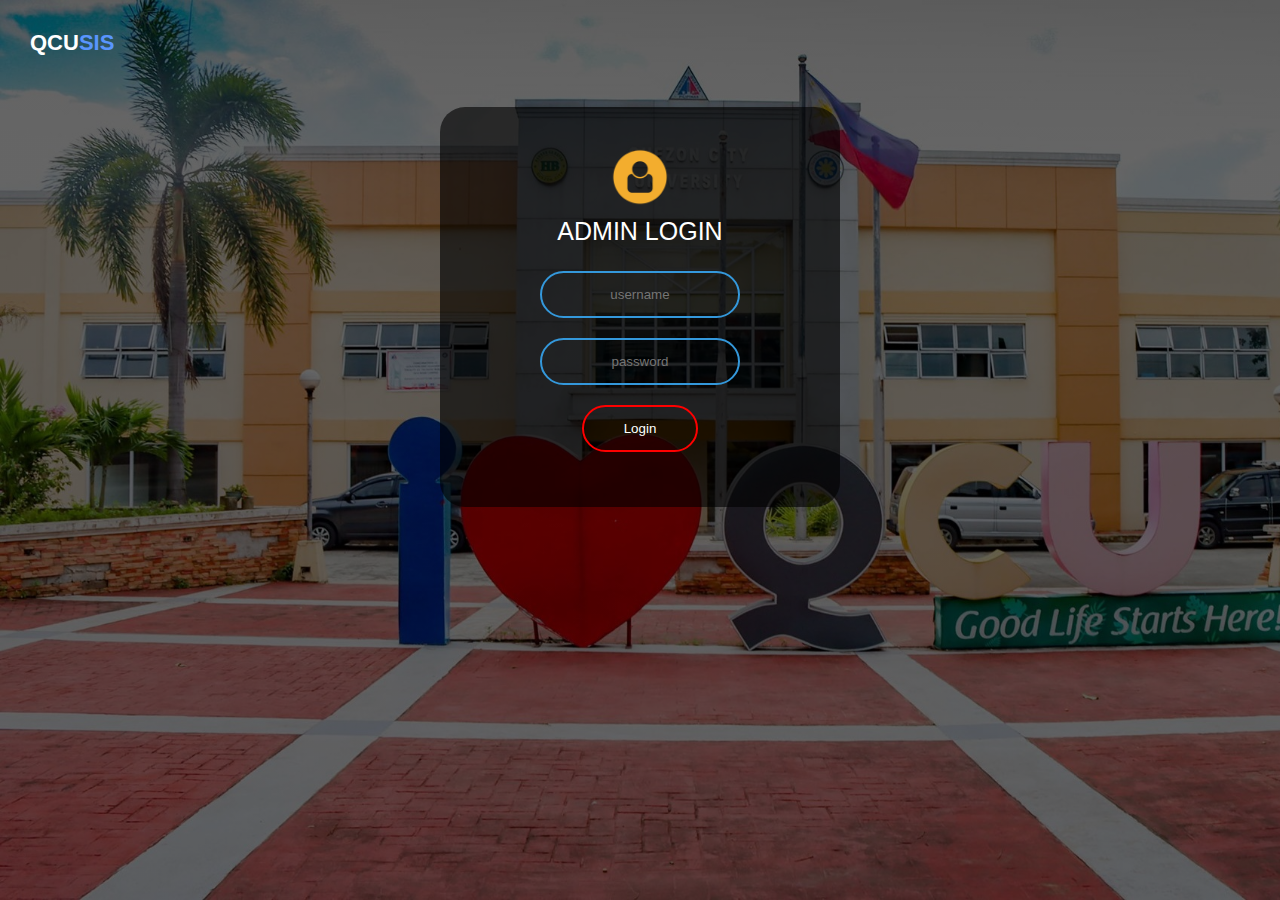
<file: admin/index.html>
<html>
<head>
	<title>QCU SIS Admin Portal</title>
</head>

<style>
@import url("https://fonts.googleapis.com/css2?family=Poppins:wght@200;300;400;500;600;700;800&display=swap");
@import url('https://fonts.googleapis.com/css2?family=Open+Sans&display=swap'); 


* {
	margin: 0;
	padding: 0;
	font-family: "Roboto", sans-serif;	
}

.logo h3{
	position: absolute;
	color: #fff;
    font-size: 22px;
    font-weight: 900;
	width: 50px;
	cursor: pointer;
	margin: 30px 0 0 30px;
}

.logo span{
	color: #5995fd;
}


.container{
	background-image: linear-gradient(rgba(0,0,0,0.6),rgba(0,0,0,0.6)), url(../assets/img/qcu_bg3.jpg);
	background-size: cover;
	width: 100%;
	height: 100vh;
}


form{
	color: #fff;
}
		
.box{
	width: 320px;
	padding: 40px 40px 20px 40px;
	border-radius: 25px;
	position: absolute;
	height: 340px;
	margin-top: 24%;
	left: 50%;
	transform: translate(-50%,-50%);
	background: #0009;
	text-align: center;
}
		
.box h1{
	color: #fff;
	font-size: 25px;
	padding: 5px 0;
	text-transform: uppercase;
	font-weight: 300;
}
		
.box input[type = "text"],.box input[type = "password"]{
	background: none;
	display: block;
	margin: 20px auto;
	text-align: center;
	border: 2px solid #3498db;
	padding: 14px 10px;
	width: 200px;
	outline: none;
	color: white;
	border-radius: 24px;
	transition: 0.25s;
}
		
.box input[type = "text"]:focus,.box input[type = "password"]:focus{
	width: 280px;
	border=color: #2ecc71;
}
		
.box input[type = "submit"]{
	border: 0;
	background: none;
	display: block;
	margin: 20px auto;
	text-align: center;
	border: 2px solid red;
	padding: 14px 40px;
	outline: none;
	color: white;
	border-radius: 24px;
	transition: 0.25s;
	cursor: pointer;
}
		
.box input[type = "submit"]:hover{
	background: red;
}

</style>

<body>
	<div class="logo">
  	    <h3>QCU<Span>SIS</Span></h3>
  	</div> 
	<div class="container">
	<form class="box" action="..\admin_signup.php" method="post">
	<img src="..\assets/img/avatar.png" width="60" height="60" style="margin-left:0%; padding-bottom: 5px;">
		<h1>Admin Login</h1>
			<input type="text" name="username" placeholder="username">
			<input type="password" name="password" placeholder="password">
			<input type="submit" name="submit" value="Login">
	</form>
    </div>
</body>

</html>
</file>
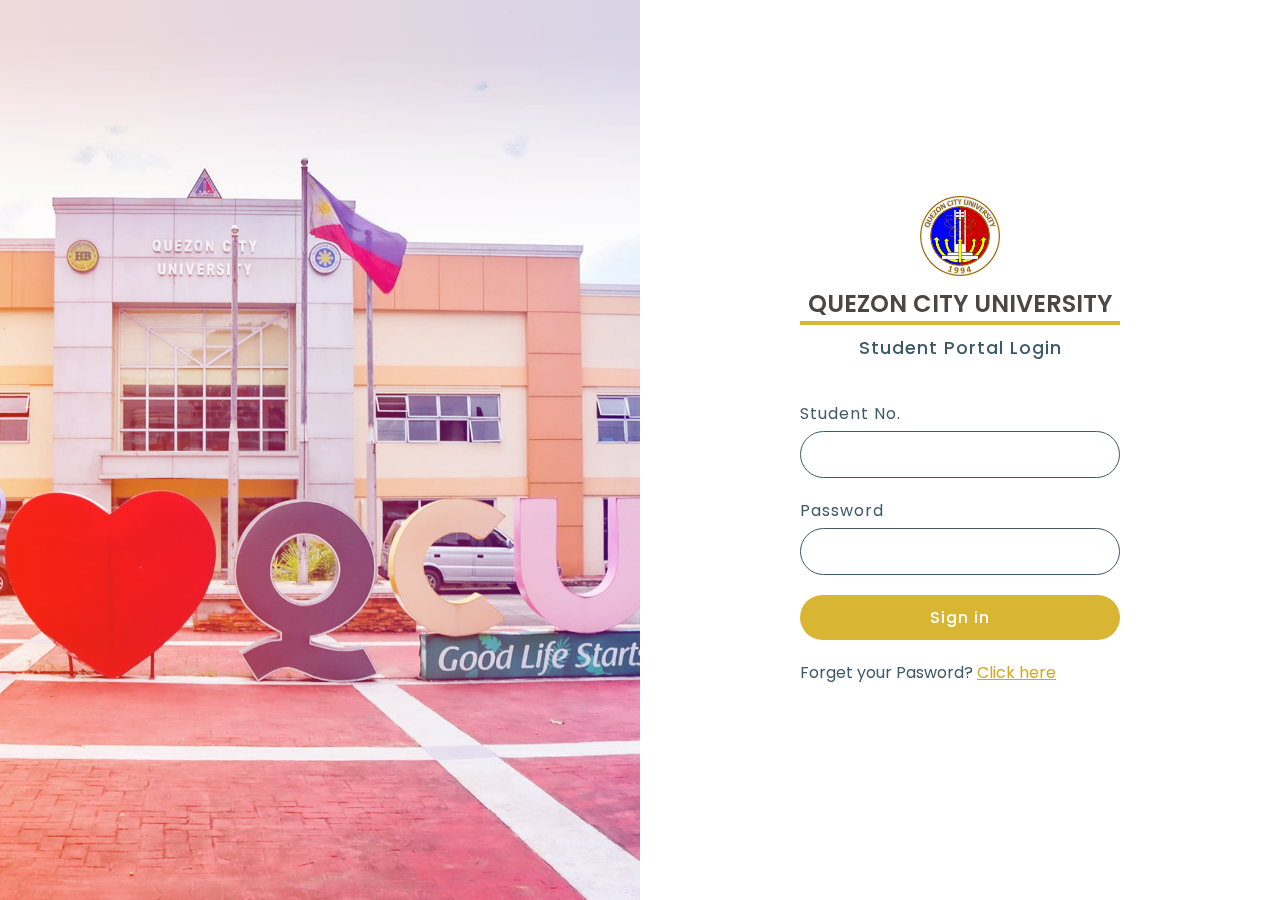
<file: student/index.html>
<html lang="en">
<head>
	<meta charset="UTF-8">
	<meta name="viewport" content="width=device-width, initial-scale=1.0">
	<title> QCU SIS Portal </title>
	<link rel="stylesheet" href="..\assets/css/index.css">
</head>

<body>
	<section>
		<div class="imgBx">
			<img src="..\assets/img/qcu.jpg">
		</div>
		<div class="contentBx">
			<div class="formBx">
				<div class="logo"> 
			        <img src="..\assets/img/qcu_logo.png">
			        <p> QUEZON CITY UNIVERSITY </p>
			        <h2> Student Portal Login </h2>
			    </div>
				<form action="..\student_signup.php" method="POST">
					<div class="inputBx">
						<span>Student No.</span>
						<input type="text" name="student_no">
					</div>
					<div class="inputBx">
						<span>Password</span>
						<input type="password" name="password">
					</div>
					<div class="inputBx">
						<input type="submit" value="Sign in" name="submit">
					</div>
					<div class="inputBx">
						<p> Forget your Pasword? <a href="#">Click here</a></p>
					</div>
				</form>
			</div>
		</div>
	</section>
</body>
</html>
</file>
